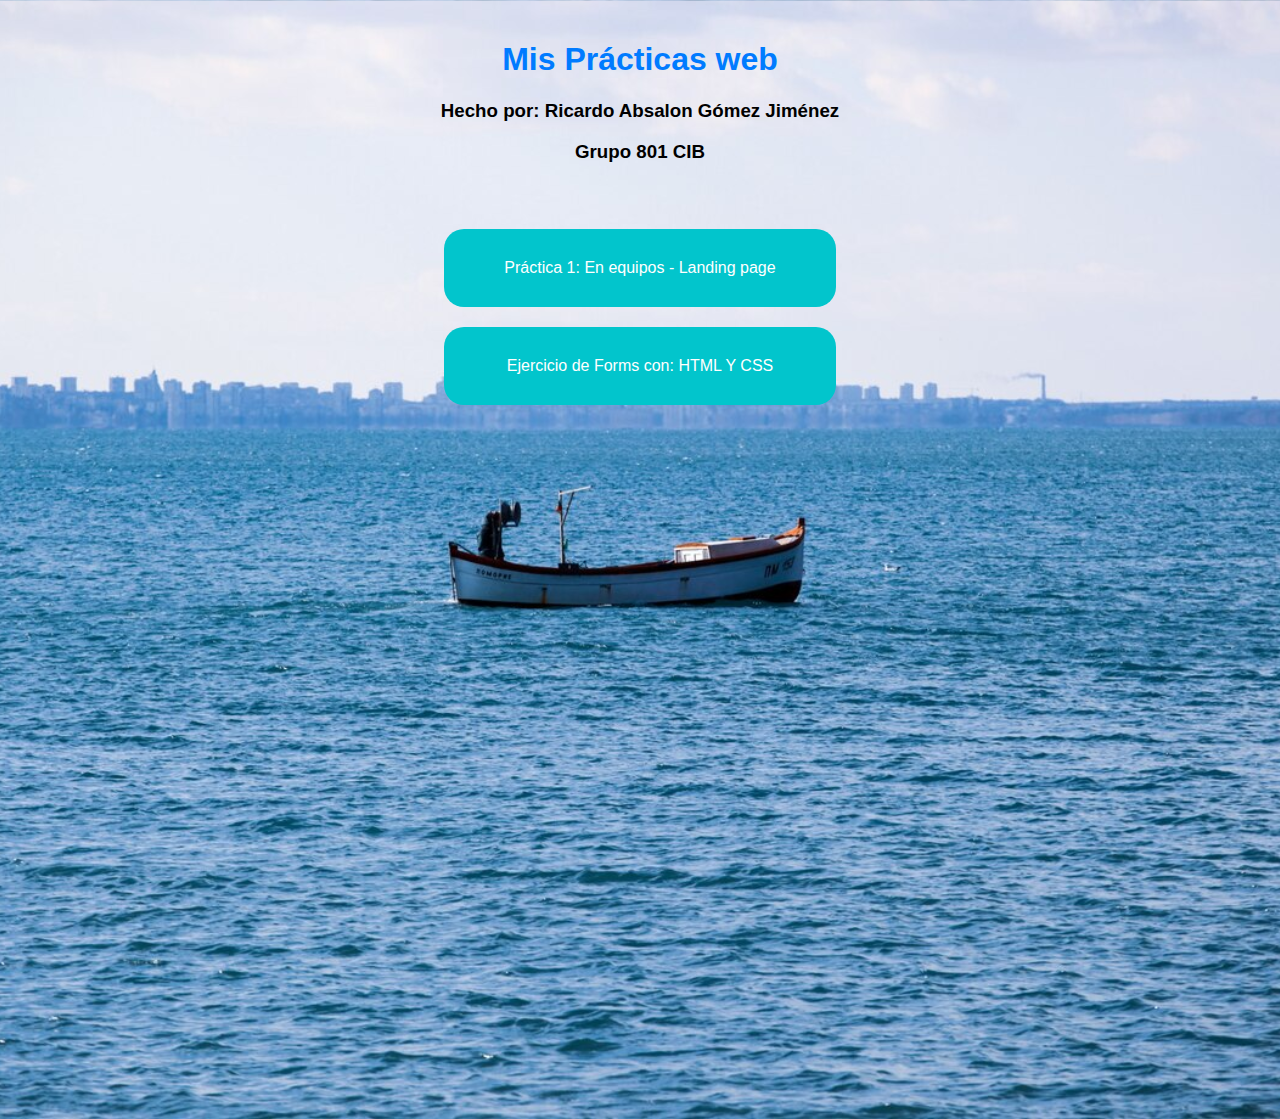
<file: index.html>
<!DOCTYPE html>
<html lang="en">
<head>
    <meta charset="UTF-8">
    <meta name="viewport" content="width=device-width, initial-scale=1.0">
    <title>Prácticas WEB CIB-801</title>
    <link rel="icon" href="Salle.png" type="image/x-icon">
    <link rel="stylesheet" href="inicio.css">
</head>
<body>
    <header>
        <h1>Mis Prácticas web</h1>
        <h3>Hecho por: Ricardo Absalon Gómez Jiménez</h3>
        <h3>Grupo 801 CIB</h3>
    </header>
    <br>
    <div class="practicas">
        <div class="contenedor">
            <a href="https://davidgr11.github.io/PRACTICAS_DAVIDGONZALEZ_801CIB_WEBYAPPS/P1-LandingPage/estructuraP1.html" class="boton">Práctica 1: En equipos - Landing page </a>
            <a href="formulario.html" class="boton">Ejercicio de Forms con: HTML Y CSS</a>
        </div>
    </div>
</body>
</html>
</file>
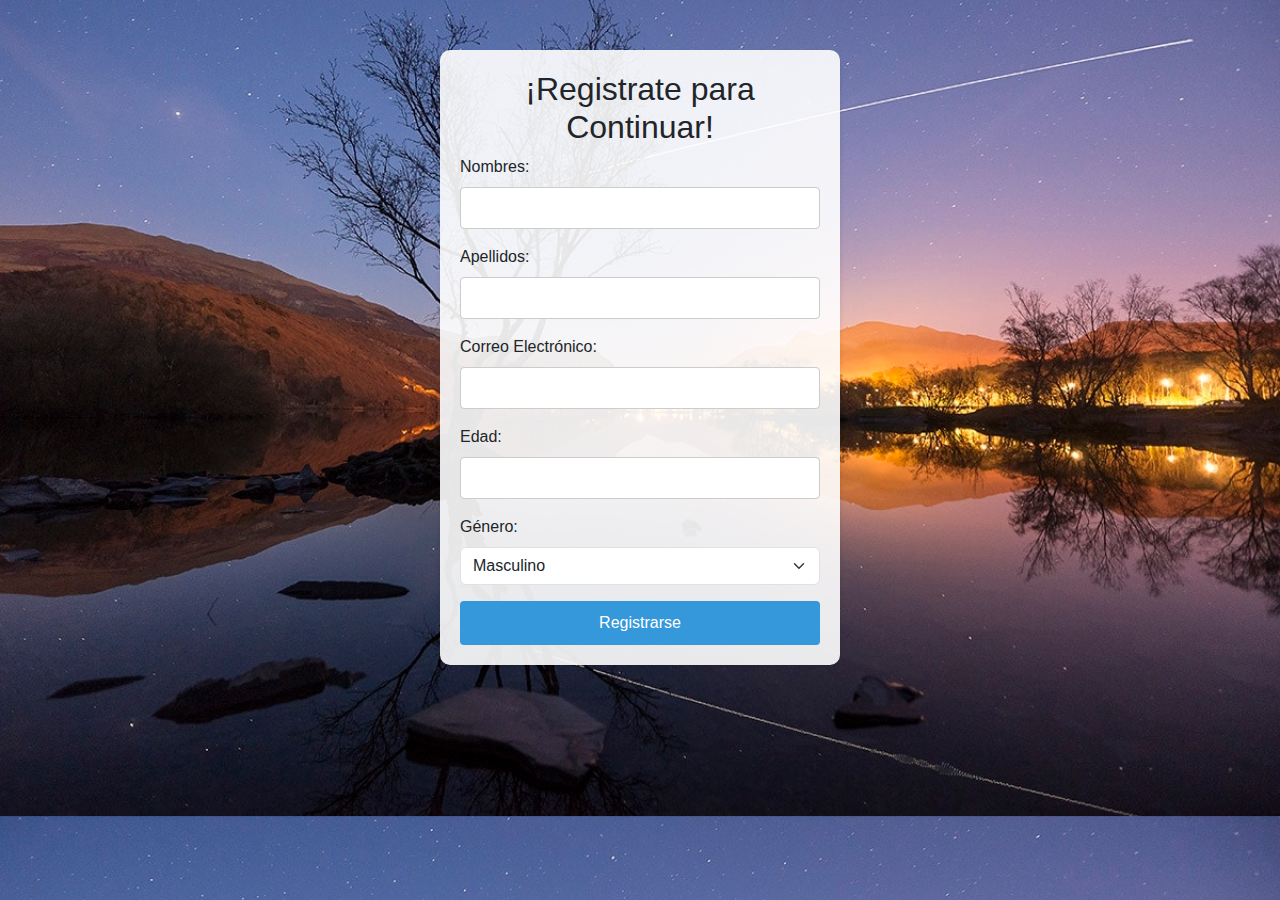
<file: formulario.html>
<!DOCTYPE html>
<html lang="en">
<head>
<meta charset="UTF-8">
<meta name="viewport" content="width=device-width, initial-scale=1.0">
<title>Práctica Forms</title>
<link rel="icon" href="Salle.png" type="image/x-icon">
<link href="https://cdn.jsdelivr.net/npm/bootstrap@5.4.0/dist/css/bootstrap.min.css" rel="stylesheet">
<link rel="stylesheet" href="estilosformulario.css">
</head>
<body>
    <div class="container">
        <h2>¡Registrate para Continuar!</h2>
        <form action="https://www.toptal.com/developers/postbin/1709600872549-3227622080594">
            <div class="mb-3">
                <label for="nombre" class="form-label">Nombres:</label>
                <input type="text" class="form-control" id="nombre" name="nombre" required>
            </div>
            <div class="mb-3">
                <label for="apellido" class="form-label">Apellidos:</label>
                <input type="text" class="form-control" id="apellido" name="apellido" required>
            </div>
            <div class="mb-3">
                <label for="correo" class="form-label">Correo Electrónico:</label>
                <input type="email" class="form-control" id="correo" name="correo" required>
            </div>
            <div class="mb-3">
                <label for="numero" class="form-label">Edad:</label>
                <input type="number" class="form-control" id="edad" name="edad" required>
            </div>
            <div class="mb-3">
                <label for="genero" class="form-label">Género:</label>
                <select class="form-select" id="genero" name="genero" required>
                    <option value="masculino">Masculino</option>
                    <option value="femenino">Femenino</option>
                    <option value="otro">Otro</option>
                </select>
            </div>
            <button type="submit" class="btn btn-primary">Registrarse</button>
        </form>
    </div>
</body>
</html>

<script type="text/javascript">
    document.addEventListener('contextmenu', function(e) {
        e.preventDefault();
    });
</script>
</file>
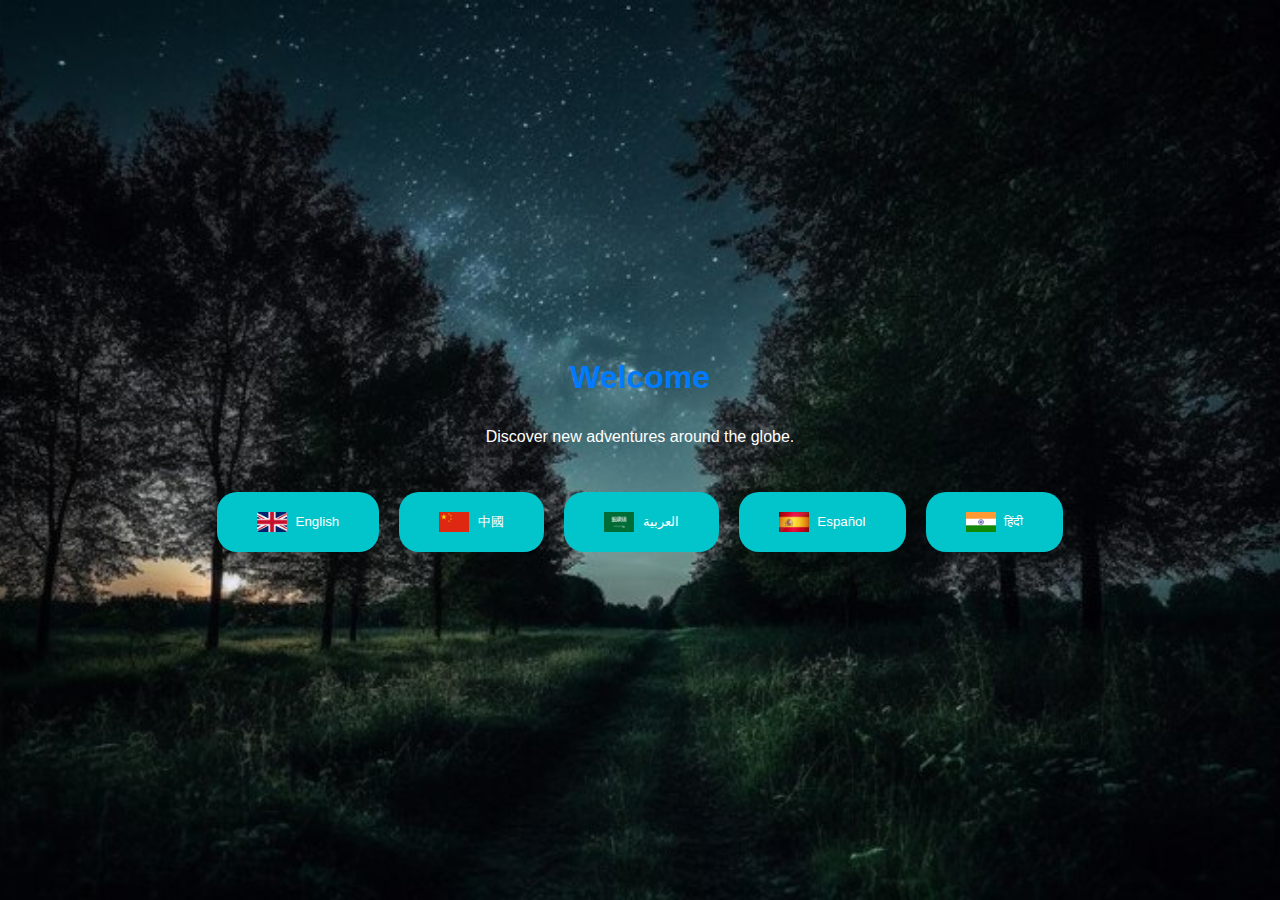
<file: Localizacion.html>
<!DOCTYPE html>
<html lang="en">
<head>
    <meta charset="UTF-8">
    <meta name="viewport" content="width=device-width, initial-scale=1.0">
    <title>Práctica de Idiomas</title>
    <link rel="icon" href="Salle.png" type="image/x-icon">

    <style>
    body {
        margin: 0;
        padding: 0;
        font-family: Arial, Helvetica, sans-serif;
        background-image: url('Naturaleza.jpg');
        background-size: cover; /* Ajuste para que la imagen cubra todo el área visible */
        background-position: center;
        color: white; /* Color de texto predeterminado */
    }
    
    header {
        text-align: center;
        padding: 20px;
        color: black;
    }
    
    h1 {
        color: #007bff;
        font-size: 2rem;
    }
    
    .container {
        display: flex;
        flex-direction: column;
        align-items: center; /* Centrar elementos horizontalmente */
        justify-content: center; /* Centrar elementos verticalmente */
        height: 100vh;
    }

    .button-container {
        display: flex;
        flex-wrap: wrap;
        justify-content: center;
        margin-top: 20px; /* Espacio entre los botones y el título */
    }
    
    .button {
        padding: 20px 40px; /* Reducir el tamaño de los botones */
        margin: 10px;
        background-color: #02c5cc;
        color: white;
        text-align: center;
        text-decoration: none;
        border-radius: 20px;
        transition: background-color 0.3s;
        border: none; /* Eliminar el borde de los botones */
        cursor: pointer; /* Cambiar el cursor al pasar sobre los botones */
    }
    
    .button img {
        width: 30px; /* Establecer un tamaño fijo para las imágenes de las banderas */
        vertical-align: middle; /* Alinear verticalmente las imágenes con el texto */
        margin-right: 5px; /* Espacio entre la imagen y el texto */
    }
    
    .button:hover {
        background-color: #0056b3;
    }   

    #welcome-paragraph {
        text-align: center; /* Centrar el texto */
        margin-top: 10px; /* Espacio superior */
        font-style: normal; /* Quitar la cursiva */
    }
    </style>

</head>
<body>
    <div class="container">
        <h1 id="welcome-heading">Welcome</h1>
        <p id="welcome-paragraph">Discover new adventures around the globe.</p>
        <div class="button-container">
            <button id="btn1" class="button"><img src="ReinoUnido.png" alt="UK Flag"> English</button>
            <button id="btn2" class="button"><img src="China.png" alt="China Flag"> 中國</button>
            <button id="btn3" class="button"><img src="Arabia.png" alt="Arabia Flag"> العربية</button>
            <button id="btn4" class="button"><img src="España.jpeg" alt="Spain Flag"> Español</button>
            <button id="btn5" class="button"><img src="India.png" alt="Indu Flag"> हिंदी</button>
        </div>
    </div>


 <script>
// Función para cambiar el idioma
function changeLanguage(language, data) {
    document.getElementById('welcome-heading').textContent = data[language].heading;
    document.getElementById('welcome-paragraph').textContent = data[language].paragraph;
}

fetch('idiomas.json')
    .then(response => response.json())
    .then(data => {
        // Asignar eventos a los botones después de cargar los datos
        document.getElementById('btn1').addEventListener('click', function() {
            changeLanguage('en', data);
        });
        document.getElementById('btn2').addEventListener('click', function() {
            changeLanguage('zh', data);
        });
        document.getElementById('btn3').addEventListener('click', function() {
            changeLanguage('ar', data);
        });
        document.getElementById('btn4').addEventListener('click', function() {
            changeLanguage('es', data);
        });
        document.getElementById('btn5').addEventListener('click', function() {
            changeLanguage('hi', data);
        });
    })
    .catch(error => console.error('Error loading language data:', error));
 </script>
</body>
</html>
</file>
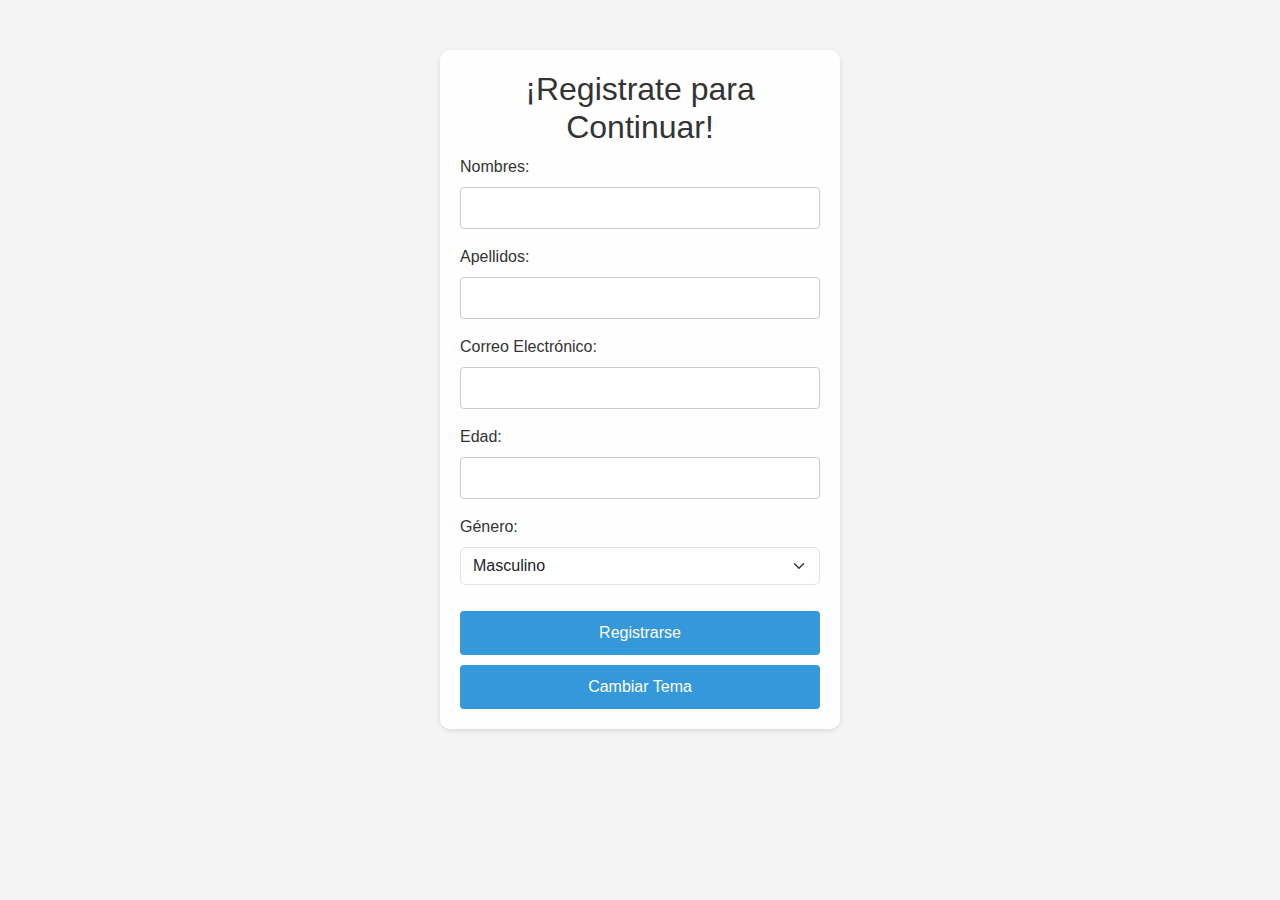
<file: LoginCambiodeColor.html>
<!DOCTYPE html>
<html lang="en">
<head>
<meta charset="UTF-8">
<meta name="viewport" content="width=device-width, initial-scale=1.0">
<title>Práctica Forms</title>
<link rel="icon" href="Salle.png" type="image/x-icon">
<!-- Cambio de la URL de Bootstrap para solucionar el problema -->
<link href="https://stackpath.bootstrapcdn.com/bootstrap/5.4.0/css/bootstrap.min.css" rel="stylesheet">

<style>
    body {
        font-family: Arial, sans-serif;
        background-color: #f4f4f4;
        margin: 0;
        padding: 0;
        background-size: cover;
        background-position: center;
        transition: background-color 0.5s ease;
        color: #333; /* Color de texto predeterminado */
    }

    .container {
        position: relative;
        width: 400px;
        margin: 50px auto;
        padding: 20px;
        background-color: rgba(255, 255, 255, 0.9); /* Fondo blanco transparente */
        border-radius: 10px;
        box-shadow: 0 2px 5px rgba(0, 0, 0, 0.1);
        transition: background-color 0.5s ease;
    }

    h2 {
        text-align: center;
    }

    label {
        display: block;
        margin-bottom: 5px;
    }

    input[type="text"],
    input[type="email"],
    input[type="number"],
    select {
        width: 100%;
        padding: 8px;
        margin-bottom: 10px;
        box-sizing: border-box;
        border: 1px solid #ccc;
        border-radius: 4px;
    }

    button[type="submit"],
    button.theme-toggle {
        width: 100%; /* Ajustar el tamaño del botón */
        padding: 10px; /* Aumentar el relleno del botón */
        margin-top: 10px; /* Espacio entre los botones */
        background-color: #3498db;
        color: white;
        border: none;
        border-radius: 4px;
        cursor: pointer;
        transition: background-color 0.3s ease;
    }

    button[type="submit"]:hover,
    button.theme-toggle:hover {
        background-color: #2980b9;
    }

    .theme-toggle {
        width: 100%; /* Ajustar el tamaño del botón */
        padding: 10px; /* Aumentar el relleno del botón */
        margin-top: 10px; /* Espacio entre los botones */
        border-radius: 4px;
    }
</style>
</head>
<body>
    <div class="container">
        <h2>¡Registrate para Continuar!</h2>
        <form action="https://www.toptal.com/developers/postbin/1709600872549-3227622080594">
            <div class="mb-3">
                <label for="nombre" class="form-label">Nombres:</label>
                <input type="text" class="form-control" id="nombre" name="nombre" required>
            </div>
            <div class="mb-3">
                <label for="apellido" class="form-label">Apellidos:</label>
                <input type="text" class="form-control" id="apellido" name="apellido" required>
            </div>
            <div class="mb-3">
                <label for="correo" class="form-label">Correo Electrónico:</label>
                <input type="email" class="form-control" id="correo" name="correo" required>
            </div>
            <div class="mb-3">
                <label for="numero" class="form-label">Edad:</label>
                <input type="number" class="form-control" id="edad" name="edad" required>
            </div>
            <div class="mb-3">
                <label for="genero" class="form-label">Género:</label>
                <select class="form-select" id="genero" name="genero" required>
                    <option value="masculino">Masculino</option>
                    <option value="femenino">Femenino</option>
                    <option value="otro">Otro</option>
                </select>
            </div>
            <button type="submit" class="btn btn-primary">Registrarse</button>
        </form>
        <button class="theme-toggle btn btn-secondary">Cambiar Tema</button>
    </div>

    <script>
        const themeToggleBtn = document.querySelector('.theme-toggle');
        let isDarkTheme = false;

        themeToggleBtn.addEventListener('click', function() {
            const container = document.querySelector('.container');
            const body = document.body;

            if (!isDarkTheme) {
                container.style.backgroundColor = '#000'; // Cambiar a negro
                body.style.backgroundColor = '#222'; // Cambiar a fondo de cuerpo oscuro
                document.body.style.color = '#fff'; // Cambiar color de texto a blanco
                isDarkTheme = true;
            } else {
                container.style.backgroundColor = 'rgba(255, 255, 255, 0.9)'; // Cambiar a blanco
                body.style.backgroundColor = '#f4f4f4'; // Cambiar a fondo de cuerpo claro
                document.body.style.color = '#333'; // Restablecer color de texto predeterminado
                isDarkTheme = false;
            }
        });
    </script>
</body>
</html>
</file>
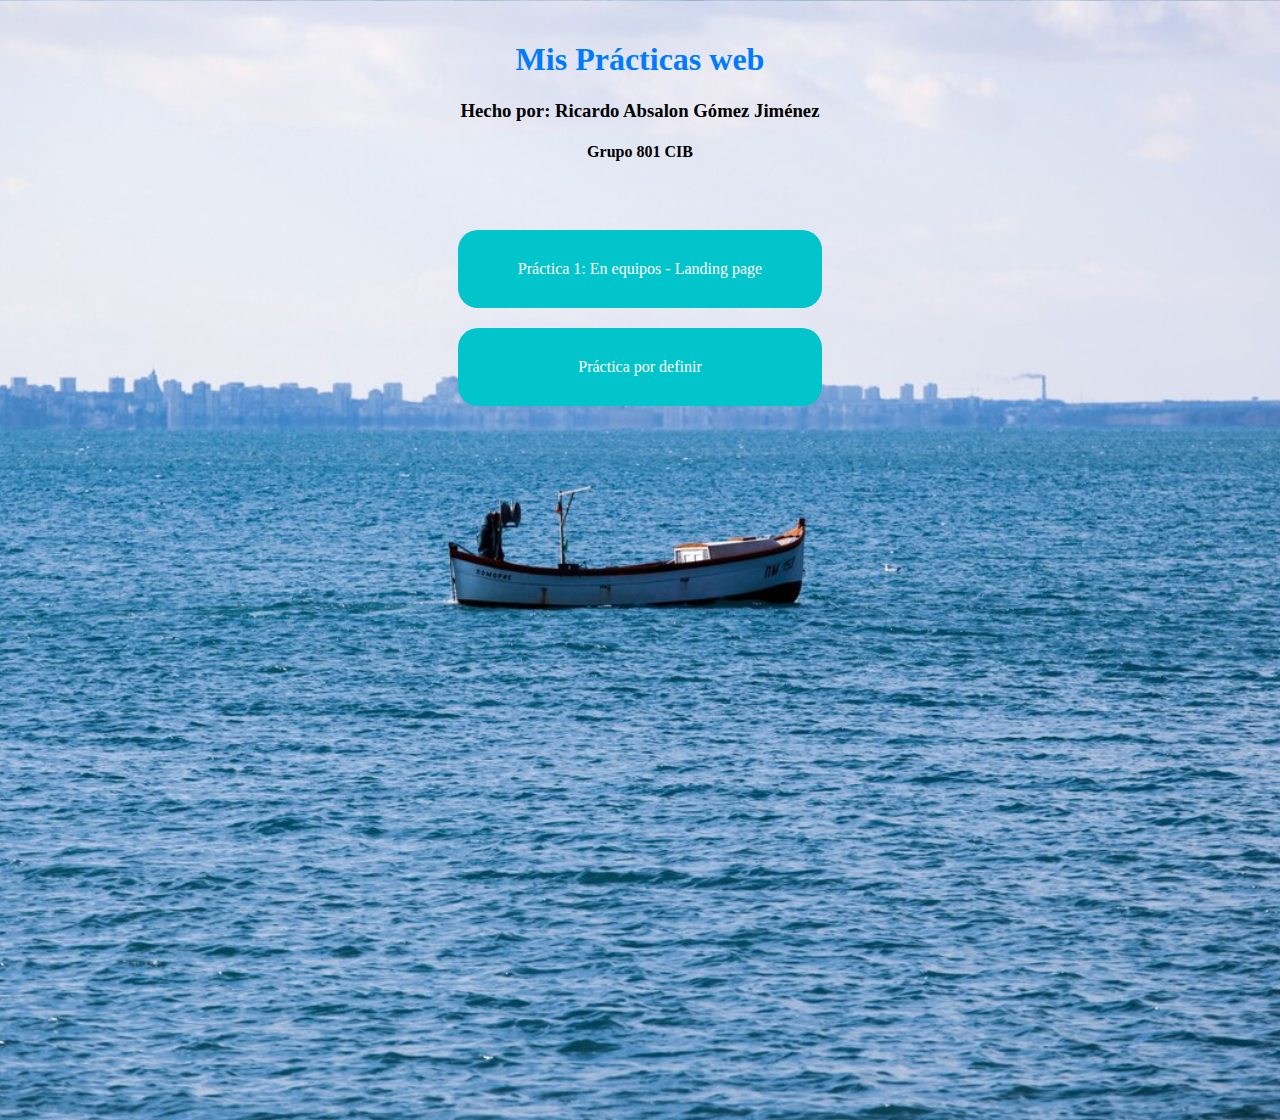
<file: Programa/inicio.html>
<!DOCTYPE html>
<html lang="en">
<head>
    <meta charset="UTF-8">
    <meta name="viewport" content="width=device-width, initial-scale=1.0">
    <title>Prácticas WEB CIB</title>
    <link rel="icon" href="Salle.png" type="image/x-icon">
    <link rel="stylesheet" href="inicio.css">
</head>
<body>
    <header>
        <h1>Mis Prácticas web</h1>
        <h3>Hecho por: Ricardo Absalon Gómez Jiménez</h3>
        <h4>Grupo 801 CIB</h4>
    </header>
    <br>
    <div class="practicas">
        <div class="contenedor">
            <a href="https://davidgr11.github.io/PRACTICAS_DAVIDGONZALEZ_801CIB_WEBYAPPS/P1-LandingPage/estructuraP1.html" class="boton">Práctica 1: En equipos - Landing page </a>
            <a href="https://www.example.com/link1" class="boton">Práctica por definir</a>
        </div>
    </div>
</body>
</html>
</file>
<file: inicio.css>
body {
    margin: 0;
    padding: 0;
    font-family: Arial, Helvetica, sans-serif;
    background-image: url('barco.jpg');
    background-size: cover;
    background-position: center;
  }
  
  header {
    text-align: center;
    padding: 20px;
    color: black;
  }
  
  h1 {
    color: #007bff;
    font-size: 2rem;
  }
  
  .practicas {
    display: flex;
    justify-content: center;
    height: 100vh;
  }
  
  .contenedor {
    display: flex;
    flex-direction: column;
  }
  
  .boton {
    padding: 30px 60px;
    margin: 10px;
    background-color: #02c5cc;
    color: white;
    text-align: center;
    text-decoration: none;
    border-radius: 20px;
    transition: background-color 0.3s;
  }
  
  .button:hover {
    background-color: #0056b3;
  }
</file>
<file: estilosformulario.css>
body {
    font-family: Arial, sans-serif;
    background-color: #f4f4f4;
    margin: 0;
    padding: 0;
    background-image: url('imagennoche.jpg');
    background-size: cover;
    background-position: center;
}

.container {
    width: 400px;
    margin: 50px auto;
    padding: 20px;
    background-color: rgba(255, 255, 255, 0.9); /* Fondo blanco transparente */
    border-radius: 10px;
    box-shadow: 0 2px 5px rgba(0, 0, 0, 0.1);
}

h2 
{
    text-align: center;
}

label 
{
    display: block;
    margin-bottom: 5px;
}

input[type="text"],
input[type="email"],
input[type="number"],
select 
{
    width: 100%;
    padding: 8px;
    margin-bottom: 10px;
    box-sizing: border-box;
    border: 1px solid #ccc;
    border-radius: 4px;
}

button[type="submit"] 
{
    width: 100%;
    padding: 10px;
    background-color: #3498db; 
    color: white;
    border: none;
    border-radius: 4px;
    cursor: pointer;
   
}

button[type="submit"]:hover 
{
    background-color: #2980b9; 
}
</file>
<file: Programa/inicio.css>
body {
    margin: 0;
    padding: 0;
    font-family: 'Times New Roman', Times, serif, sans-serif;
    background-image: url('barco.jpg');
    background-size: cover;
    background-position: center;
  }
  
  header {
    text-align: center;
    padding: 20px;
    color: black;
  }
  
  h1 {
    color: #007bff;
    font-size: 2rem;
  }
  
  .practicas {
    display: flex;
    justify-content: center;
    height: 100vh;
  }
  
  .contenedor {
    display: flex;
    flex-direction: column;
  }
  
  .boton {
    padding: 30px 60px;
    margin: 10px;
    background-color: #02c5cc;
    color: white;
    text-align: center;
    text-decoration: none;
    border-radius: 20px;
    transition: background-color 0.3s;
  }
  
  .button:hover {
    background-color: #0056b3;
  }
</file>
